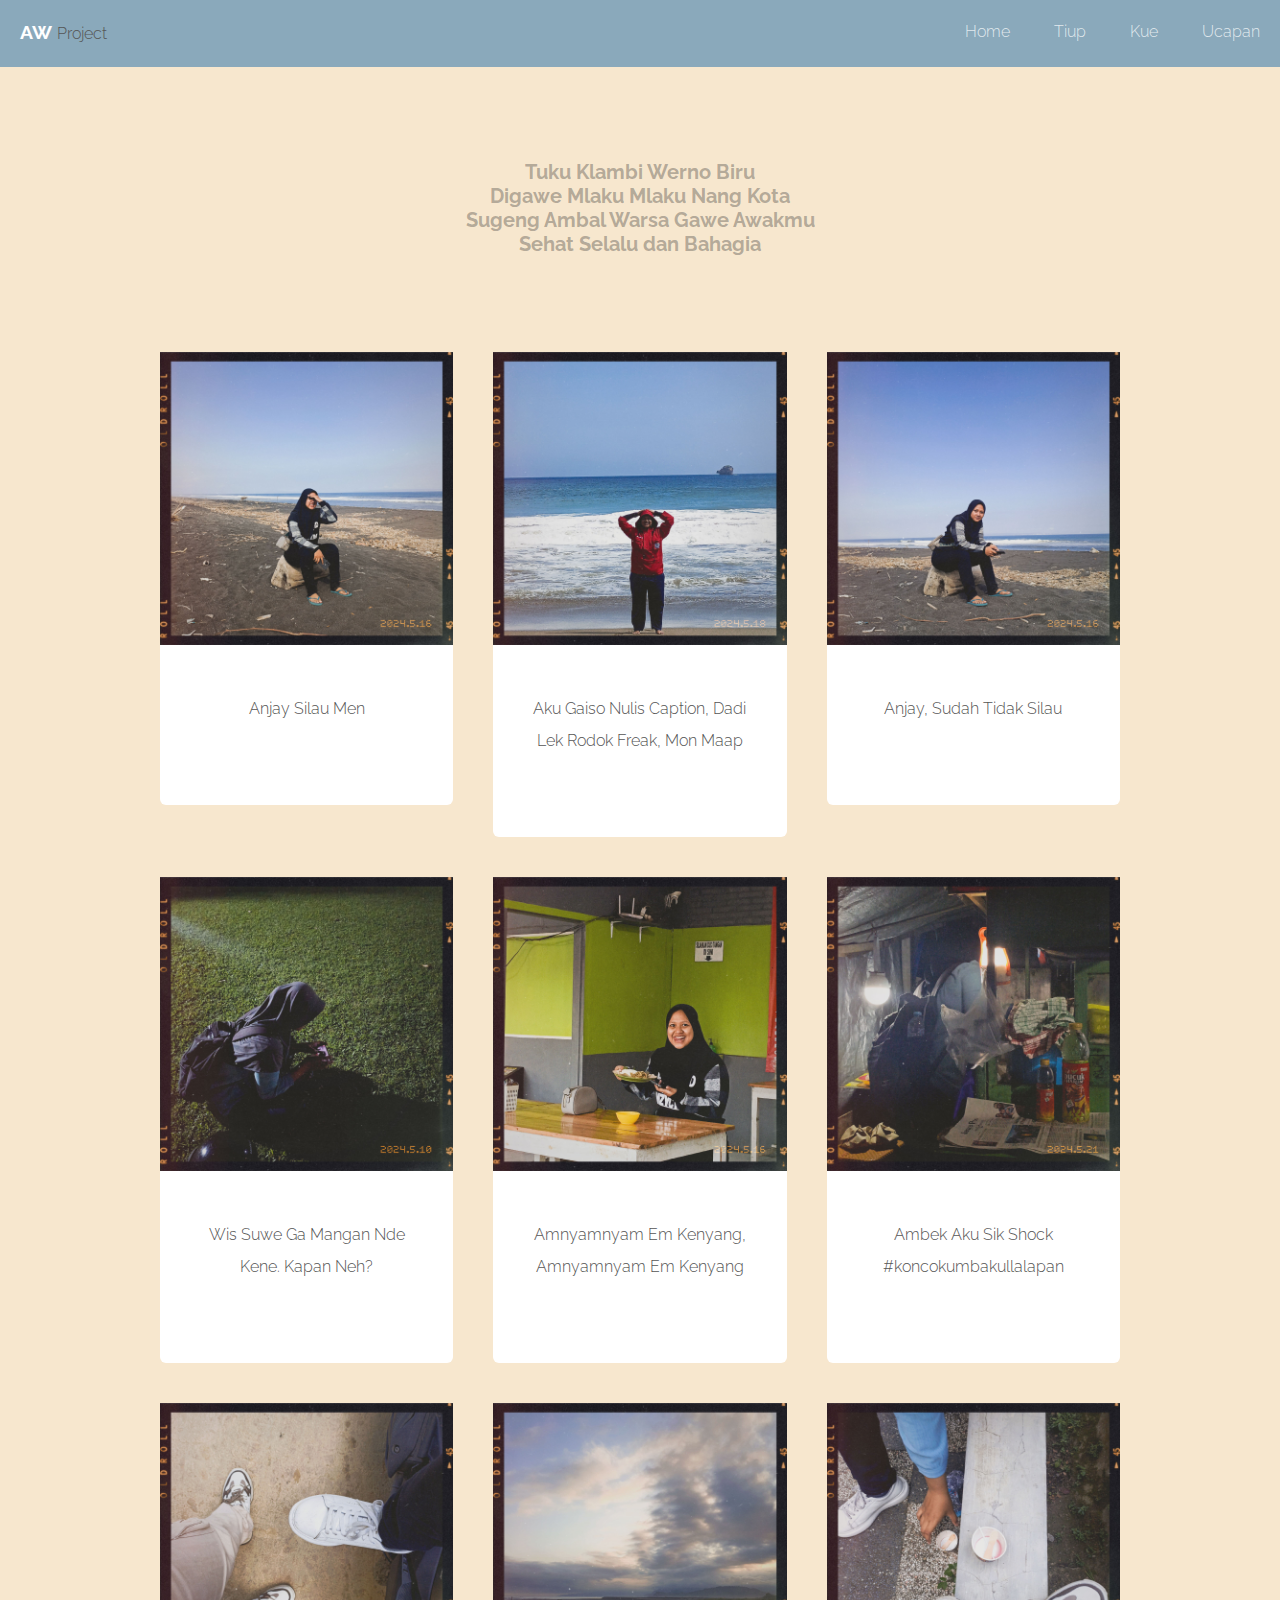
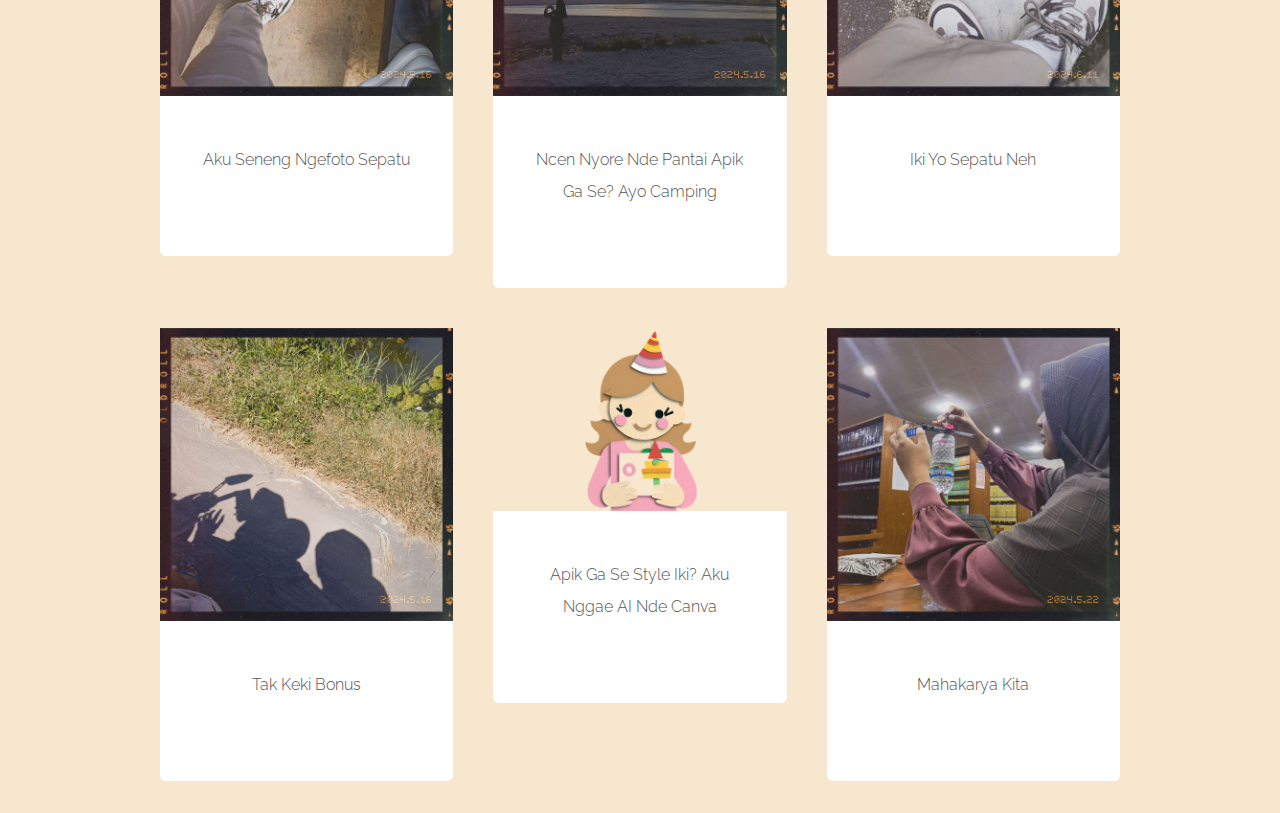
<file: phaseshift/index.html>
<!DOCTYPE HTML>

<html>
	<head>
		<title>AW Project</title>
		<meta http-equiv="content-type" content="text/html; charset=utf-8" />
		<meta name="description" content="" />
		<meta name="keywords" content="" />
		<!--[if lte IE 8]><script src="css/ie/html5shiv.js"></script><![endif]-->
		<script src="js\jquery.min.js"></script>
		<script src="js\jquery.dropotron.min.js"></script>
		<script src="js\skel.min.js"></script>
		<script src="js\skel-layers.min.js"></script>
		<script src="js\init.js"></script>
		<noscript>
			<link rel="stylesheet" href="css\skel.css" />
			<link rel="stylesheet" href="css\style.css" />
			<link rel="stylesheet" href="css\style-wide.css" />
		</noscript>
		<!--[if lte IE 8]><link rel="stylesheet" href="css/ie/v8.css" /><![endif]-->
	</head>
	<body>

		<!-- Wrapper -->
			<div class="wrapper style1">

				<!-- Header -->
					<div id="header" class="skel-panels-fixed">
						<div id="logo">
							<h1><a href="index.html">AW</a></h1>
							<span class="tag">Project</span>
						</div>
						<nav id="nav">
							<ul>
								<li class="active"><a href="index.html">Home</a></li>
								<li><a href="left-sidebar.html">Tiup</a></li>
								<li><a href="right-sidebar.html">Kue</a></li>
								<li><a href="no-sidebar.html">Ucapan</a></li>
							</ul>
						</nav>
					</div>

				<!-- Banner -->
					<div id="banner" class="container">
						<section>
							<h3>Tuku Klambi Werno Biru</h3>
							<h3>Digawe Mlaku Mlaku Nang Kota</h3>
							<h3>Sugeng Ambal Warsa Gawe Awakmu</h3>
							<h3>Sehat Selalu dan Bahagia</h3>
						</section>
					</div>

				<!-- Extra -->
					<div id="extra">
						<div class="container">
							<div class="row no-collapse-1">
								<section class="4u"> <a href="#" class="image featured"><img src="images\silau.jpg" alt=""></a>
									<div class="box">
										<p>Anjay Silau Men</p>
								</section>
								<section class="4u"> <a href="#" class="image featured"><img src="images\laut.jpg" alt=""></a>
									<div class="box">
										<p>Aku Gaiso Nulis Caption, Dadi Lek Rodok Freak, Mon Maap</p>
								</section>
								<section class="4u"> <a href="#" class="image featured"><img src="images\anjay.jpg" alt=""></a>
									<div class="box">
										<p>Anjay, Sudah Tidak Silau</p>
								</section>
							</div>
							<div class="row no-collapse-1">
								<section class="4u"> <a href="#" class="image featured"><img src="images/rektorat.jpg" alt=""></a>
									<div class="box">
										<p>Wis Suwe Ga Mangan Nde Kene. Kapan Neh?</p>
								</section>
								<section class="4u"> <a href="#" class="image featured"><img src="images/mam.jpg" alt=""></a>
									<div class="box">
										<p>Amnyamnyam Em Kenyang, Amnyamnyam Em Kenyang</p>
								</section>
								<section class="4u"> <a href="#" class="image featured"><img src="images\nggoreng.jpg" alt=""></a>
									<div class="box">
										<p>Ambek Aku Sik Shock #koncokumbakullalapan</p>
								</section>
							</div>
							<div class="row no-collapse-1">
								<section class="4u"> <a href="#" class="image featured"><img src="images\sikilneh.jpg" alt=""></a>
									<div class="box">
										<p>Aku Seneng Ngefoto Sepatu</p>
								</section>
								<section class="4u"> <a href="#" class="image featured"><img src="images\sun.jpg" alt=""></a>
									<div class="box">
										<p>Ncen Nyore Nde Pantai Apik Ga Se? Ayo Camping</p>
								</section>
								<section class="4u"> <a href="#" class="image featured"><img src="images\sikil.jpg" alt=""></a>
									<div class="box">
										<p>Iki Yo Sepatu Neh</p>
								</section>
							</div>
							<div class="row no-collapse-1">
								<section class="4u"> <a href="#" class="image featured"><img src="images\sepeda.jpg" alt=""></a>
									<div class="box">
										<p>Tak Keki Bonus</p>
								</section>
								<section class="4u"> <a href="#" class="image featured"><img src="images\Login.png" alt=""></a>
									<div class="box">
										<p>Apik Ga Se Style Iki? Aku Nggae AI Nde Canva</p>
								</section>
								<section class="4u"> <a href="#" class="image featured"><img src="images\perpus.jpg" alt=""></a>
									<div class="box">
										<p>Mahakarya Kita</p>
								</section>
							</div>
						</div>
					</div>
	</div>

	</body>
</html>
</file>
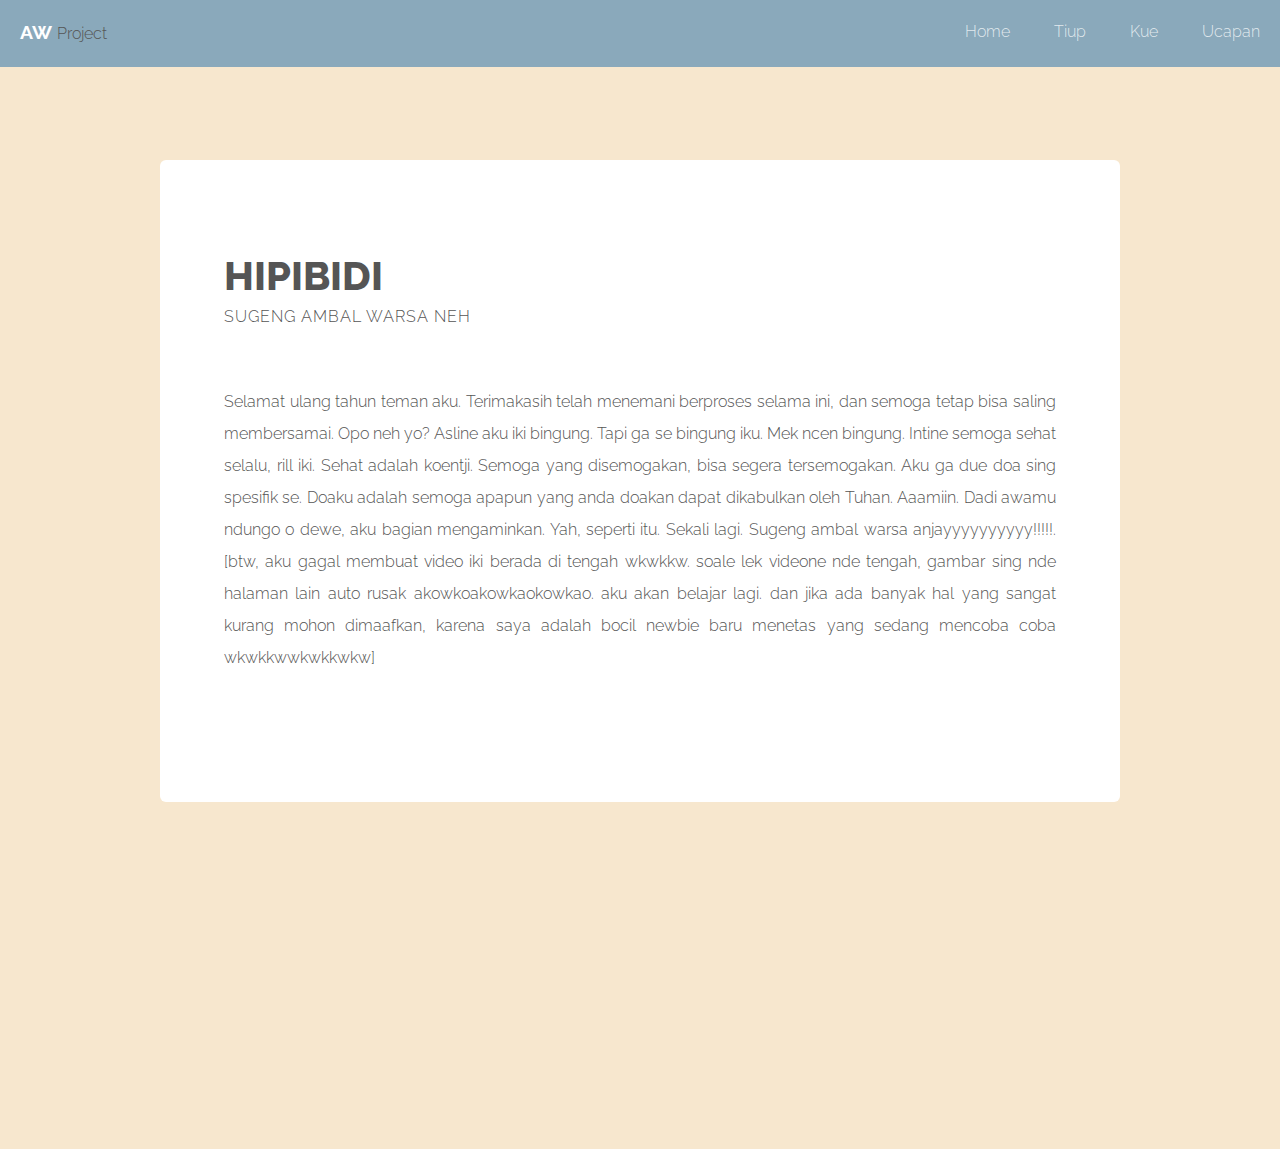
<file: phaseshift/no-sidebar.html>
<!DOCTYPE HTML>

<html>
	<head>
		<title>Ucapan</title>
		<meta http-equiv="content-type" content="text/html; charset=utf-8" />
		<meta name="description" content="" />
		<meta name="keywords" content="" />
		<!--[if lte IE 8]><script src="css/ie/html5shiv.js"></script><![endif]-->
		<script src="js/jquery.min.js"></script>
		<script src="js/jquery.dropotron.min.js"></script>
		<script src="js/skel.min.js"></script>
		<script src="js/skel-layers.min.js"></script>
		<script src="js/init.js"></script>
		<noscript>
			<link rel="stylesheet" href="css/skel.css" />
			<link rel="stylesheet" href="css/style.css" />
			<link rel="stylesheet" href="css/style-wide.css" />
		</noscript>
		<!--[if lte IE 8]><link rel="stylesheet" href="css/ie/v8.css" /><![endif]-->
	</head>
	<body>

		<!-- Wrapper -->
			<div class="wrapper style1">

				<!-- Header -->
					<div id="header" class="skel-panels-fixed">
						<div id="logo">
							<h1><a href="index.html">AW</a></h1>
							<span class="tag">Project</span>
						</div>
						<nav id="nav">
							<ul>
								<li class="active"><a href="index.html">Home</a></li>
								<li><a href="left-sidebar.html">Tiup</a></li>
								<li><a href="right-sidebar.html">Kue</a></li>
								<li><a href="no-sidebar.html">Ucapan</a></li>
							</ul>
						</nav>
					</div>
				<!-- Header -->

				<!-- Page -->
					<div id="page" class="container">
						<section>
							<header class="major">
								<h2>HIPIBIDI</h2>
								<span class="byline">Sugeng Ambal Warsa Neh</span>
							</header>
							<p>Selamat ulang tahun teman aku. Terimakasih telah menemani berproses selama ini, dan semoga tetap bisa saling membersamai.
								Opo neh yo? Asline aku iki bingung. Tapi ga se bingung iku. Mek ncen bingung.
								Intine semoga sehat selalu, rill iki. Sehat adalah koentji. Semoga yang disemogakan, bisa segera tersemogakan.
								Aku ga due doa sing spesifik se. Doaku adalah semoga apapun yang anda doakan dapat dikabulkan oleh Tuhan. Aaamiin.
								Dadi awamu ndungo o dewe, aku bagian mengaminkan. Yah, seperti itu. Sekali lagi. Sugeng ambal warsa anjayyyyyyyyyy!!!!!. 
								[btw, aku gagal membuat video iki berada di tengah wkwkkw. soale lek videone nde tengah, gambar sing nde halaman lain 
								auto rusak akowkoakowkaokowkao. aku akan belajar lagi. dan jika ada banyak hal yang sangat kurang mohon dimaafkan,
								karena saya adalah bocil newbie baru menetas yang sedang mencoba coba wkwkkwwkwkkwkw]
							</p>
						</section>
					</div>
					
					<div class="row no-collapse-1">
						<iframe width="560" height="315" src="https://www.youtube.com/embed/YdUvkc44vVA" title="YouTube video player" frameborder="0" allow="accelerometer; autoplay; clipboard-write; encrypted-media; gyroscope; picture-in-picture; web-share" allowfullscreen></iframe>
						</section>
					</div>

				<!-- /Page -->
	</div>

	</body>
</html>
</file>
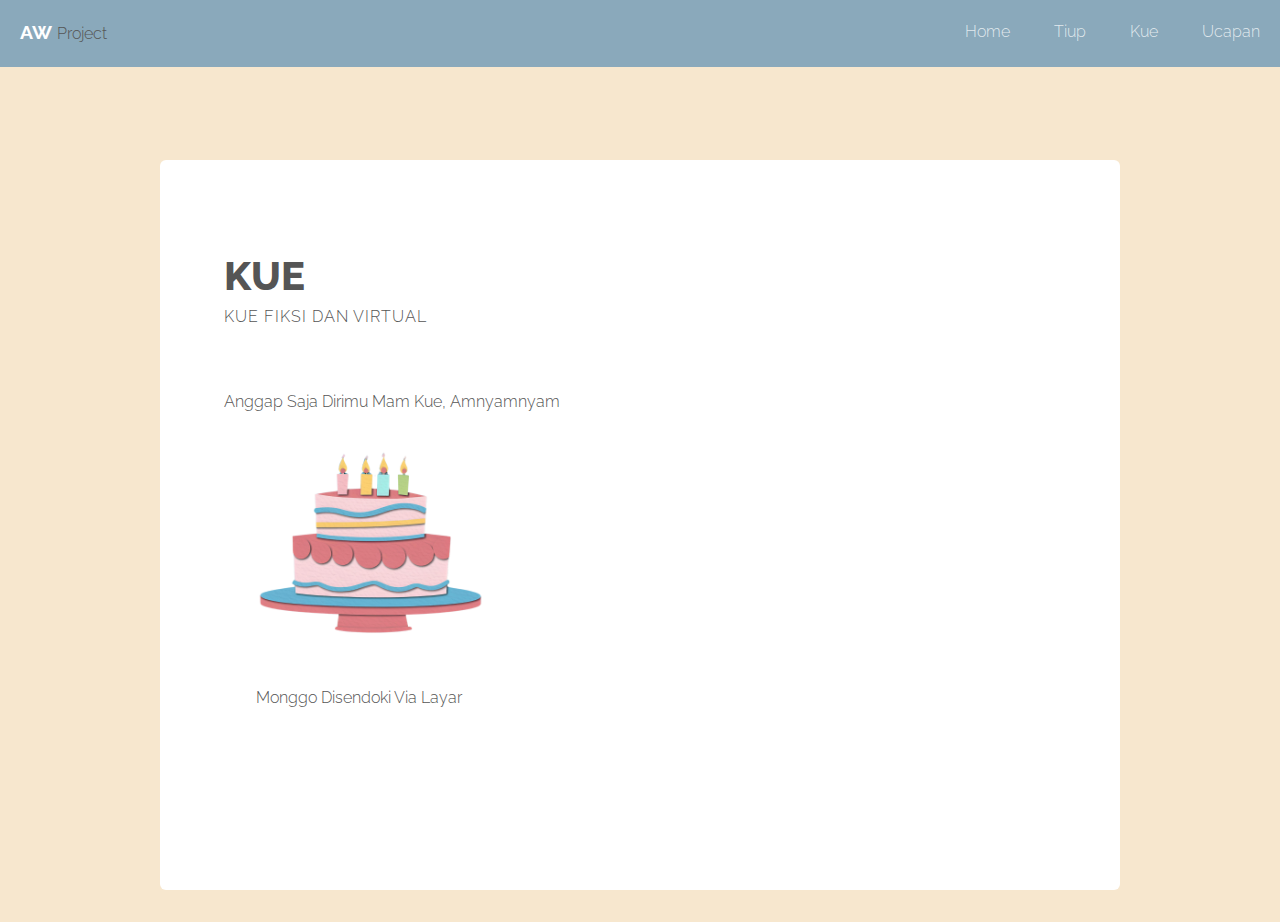
<file: phaseshift/right-sidebar.html>
<!DOCTYPE HTML>

<html>
	<head>
		<title>Kue</title>
		<meta http-equiv="content-type" content="text/html; charset=utf-8" />
		<meta name="description" content="" />
		<meta name="keywords" content="" />
		<!--[if lte IE 8]><script src="css/ie/html5shiv.js"></script><![endif]-->
		<script src="js/jquery.min.js"></script>
		<script src="js/jquery.dropotron.min.js"></script>
		<script src="js/skel.min.js"></script>
		<script src="js/skel-layers.min.js"></script>
		<script src="js/init.js"></script>
		<noscript>
			<link rel="stylesheet" href="css/skel.css" />
			<link rel="stylesheet" href="css/style.css" />
			<link rel="stylesheet" href="css/style-wide.css" />
		</noscript>
		<!--[if lte IE 8]><link rel="stylesheet" href="css/ie/v8.css" /><![endif]-->
	</head>
	<body>

		<!-- Wrapper -->
			<div class="wrapper style1">

				<!-- Header -->
					<div id="header" class="skel-panels-fixed">
						<div id="logo">
							<h1><a href="index.html">AW</a></h1>
							<span class="tag">Project</span>
						</div>
						<nav id="nav">
							<ul>
								<li class="active"><a href="index.html">Home</a></li>
								<li><a href="left-sidebar.html">Tiup</a></li>
								<li><a href="right-sidebar.html">Kue</a></li>
								<li><a href="no-sidebar.html">Ucapan</a></li>
							</ul>
						</nav>
					</div>
				<!-- Header -->

				<!-- Page -->
					<div id="page" class="container">
						<div class="row">
						
							<!-- Content -->
							<div id="content" class="8u skel-cell-important">
								<section>
									<header class="major">
										<h2>Kue</h2>
										<span class="byline">Kue Fiksi dan Virtual</span>
									</header>
									<p>Anggap Saja Dirimu Mam Kue, Amnyamnyam</p>
								</section>
							</div>
							
							<div id="extra">
								<div class="container">
									<div class="row no-collapse-1">
										<section class="4u"> <a href="#" class="image featured"><img src="images\Kue.png" alt=""></a>
											<div class="box">
												<p>Monggo Disendoki Via Layar</p>
										</section>
									</div>
								</div>
							</div>
						</div>
					</div>
				<!-- /Page -->
	</div>

	</body>
</html>
</file>
<file: phaseshift/css/ie/v8.css>
/*
	Phase Shift by TEMPLATED
	templated.co @templatedco
	Released for free under the Creative Commons Attribution 3.0 license (templated.co/license)
*/

/* Wrapper */

	.wrapper.style1 {
		-ms-behavior: url("css/ie/backgroundsize.min.htc");
	}
</file>
<file: phaseshift/css/style-wide.css>
/*
	Phase Shift by TEMPLATED
	templated.co @templatedco
	Released for free under the Creative Commons Attribution 3.0 license (templated.co/license)
*/

/* Basic */

	body, input, select, textarea {
		font-size: 12pt;
		line-height: 1.5em;
	}
</file>
<file: phaseshift/css/skel.css>
/* Resets (http://meyerweb.com/eric/tools/css/reset/ | v2.0 | 20110126 | License: none (public domain)) */

	html,body,div,span,applet,object,iframe,h1,h2,h3,h4,h5,h6,p,blockquote,pre,a,abbr,acronym,address,big,cite,code,del,dfn,em,img,ins,kbd,q,s,samp,small,strike,strong,sub,sup,tt,var,b,u,i,center,dl,dt,dd,ol,ul,li,fieldset,form,label,legend,table,caption,tbody,tfoot,thead,tr,th,td,article,aside,canvas,details,embed,figure,figcaption,footer,header,hgroup,menu,nav,output,ruby,section,summary,time,mark,audio,video{margin:0;padding:0;border:0;font-size:100%;font:inherit;vertical-align:baseline;}article,aside,details,figcaption,figure,footer,header,hgroup,menu,nav,section{display:block;}body{line-height:1;}ol,ul{list-style:none;}blockquote,q{quotes:none;}blockquote:before,blockquote:after,q:before,q:after{content:'';content:none;}table{border-collapse:collapse;border-spacing:0;}body{-webkit-text-size-adjust:none}

/* Box Model */

	*, *:before, *:after {
		-moz-box-sizing: border-box;
		-webkit-box-sizing: border-box;
		box-sizing: border-box;
	}

/* Container */

	body {
		/* min-width: (containers) */
		min-width: 1200px;
	}

	.container {
		margin-left: auto;
		margin-right: auto;
		
		/* width: (containers) */
		width: 1200px;
	}

	/* Modifiers */
	
		.container.small {
			/* width: (containers) * 0.75; */
			width: 900px;
		}

		.container.big {
			width: 100%;

			/* max-width: (containers) * 1.25; */
			max-width: 1500px;

			/* min-width: (containers); */
			min-width: 1200px;
		}

/* Grid */

	.\31 2u { width: 100% }
	.\31 1u { width: 91.6666666667% }
	.\31 0u { width: 83.3333333333% }
	.\39 u { width: 75% }
	.\38 u { width: 66.6666666667% }
	.\37 u { width: 58.3333333333% }
	.\36 u { width: 50% }
	.\35 u { width: 41.6666666667% }
	.\34 u { width: 33.3333333333% }
	.\33 u { width: 25% }
	.\32 u { width: 16.6666666667% }
	.\31 u { width: 8.3333333333% }
	.\-11u { margin-left: 91.6666666667% }
	.\-10u { margin-left: 83.3333333333% }
	.\-9u { margin-left: 75% }
	.\-8u { margin-left: 66.6666666667% }
	.\-7u { margin-left: 58.3333333333% }
	.\-6u { margin-left: 50% }
	.\-5u { margin-left: 41.6666666667% }
	.\-4u { margin-left: 33.3333333333% }
	.\-3u { margin-left: 25% }
	.\-2u { margin-left: 16.6666666667% }
	.\-1u { margin-left: 8.3333333333% }

	/* Rows */

		.row > * {
			float: left;
		}

		.row:after {
			content: '';
			display: block;
			clear: both;
			height: 0;
		}

		.row:first-child > * {
			padding-top: 0 !important;
		}

		/* Normal */

			.row > * {
				/* padding-left: (gutters) */
				padding-left: 40px;
			}

			.row + .row > * {
				/* padding: (gutters) 0 0 (gutters) */
				padding: 40px 0 0 40px;
			}

			.row {
				/* margin-left: -(gutters) */
				margin-left: -40px;
			}

		/* Flush */

			.row.flush > * {
				padding-left: 0;
			}

			.row + .row.flush > * {
				padding: 0;
			}

			.row.flush {
				margin-left: 0;
			}

		/* Quarter */

			.row.quarter > * {
				/* padding-left: (gutters * 0.25) */
				padding-left: 10px;
			}

			.row + .row.quarter > * {
				/* padding: (gutters * 0.25) 0 0 (gutters * 0.25) */
				padding: 10px 0 0 10px;
			}

			.row.quarter {
				/* margin-left: -(gutters * 0.25) */
				margin-left: -10px;
			}

		/* Half */

			.row.half > * {
				/* padding-left: (gutters * 0.5) */
				padding-left: 20px;
			}

			.row + .row.half > * {
				/* padding: (gutters * 0.5) 0 0 (gutters * 0.5) */
				padding: 20px 0 0 20px;
			}

			.row.half {
				/* margin-left: -(gutters * 0.5) */
				margin-left: -20px;
			}

		/* One and (a) Half */

			.row.oneandhalf > * {
				/* padding-left: (gutters * 1.5) */
				padding-left: 60px;
			}

			.row + .row.oneandhalf > * {
				/* padding: (gutters * 1.5) 0 0 (gutters * 1.5) */
				padding: 60px 0 0 60px;
			}

			.row.oneandhalf {
				/* margin-left: -(gutters * 1.5) */
				margin-left: -60px;
			}

		/* Double */

			.row.double > * {
				/* padding-left: (gutters * 2) */
				padding-left: 80px;
			}

			.row + .row.double > * {
				/* padding: (gutters * 2) 0 0 (gutters * 2) */
				padding: 80px 0 0 80px;
			}

			.row.double {
				/* margin-left: -(gutters * 2) */
				margin-left: -80px;
			}
</file>
<file: phaseshift/css/style.css>
@import url("font-awesome.min.css");
@import url("//fonts.googleapis.com/css?family=Raleway:100,200,300,500,600,700,800,900");

/*
	Phase Shift by TEMPLATED
	templated.co @templatedco
	Released for free under the Creative Commons Attribution 3.0 license (templated.co/license)
*/

/* Basic */

	body {
		background: #f7e7ce;
	}

	body, span, input, select, textarea {
		color: #555555;
		font-family: 'Raleway', sans-serif;
		font-size: 12pt;
		font-weight: 300;
		line-height: 1.65em;
	}

	a {
		color: #d84780;
		text-decoration: underline;
	}

	strong, b {
		font-weight: 700;
	}

	em, i {
		font-style: italic;
	}

	p, ul, ol, dl, table, blockquote {
		margin: 0 0 2em 0;
	}

	p {
		line-height: 2em;
	}

	h1, h2, h3, h4, h5, h6 {
		margin: 0;
		padding: 0;
		color: inherit;
		font-family: 'Raleway', sans-serif;
		font-weight: 700;
	}

		h1 a, h2 a, h3 a, h4 a, h5 a, h6 a {
			color: inherit;
			text-decoration: none;
		}

	h2 {
		font-size: 1.5em;
	}

	h3 {
		font-size: 1.25em;
	}

	sub {
		font-size: 0.8em;
		position: relative;
		top: 0.5em;
	}

	sup {
		font-size: 0.8em;
		position: relative;
		top: -0.5em;
	}

	hr {
		border-top: solid 1px #888888;
		border: 0;
		margin-bottom: 1.5em;
	}

	blockquote {
		border-left: solid 0.5em #888888;
		font-style: italic;
		padding: 1em 0 1em 2em;
	}

	section.special, article.special {
		text-align: center;
	}

	header.major {
		padding-bottom: 3em;
		text-transform: uppercase;
	}

		header.major h2 {
			margin: 0;
			padding: 0;
			line-height: 1em;
			font-weight: 800;
			font-size: 2.8em;
		}

		header.major .byline {
			display: block;
			margin: 0.50em 0 0 0;
			padding: 0 0 0.5em 0;
			letter-spacing: 1px;
			font-size: 1.3em;
			font-weight: 300;
		}

	footer > :last-child {
		margin-bottom: 0;
	}

	footer.major {
		padding-top: 3em;
	}

/* Form */

	form {
		width: 70%;
		margin: 0em auto;
	}

	input[type="text"],
	input[type="password"],
	input[type="email"],
	textarea {
		-moz-appearance: none;
		-webkit-appearance: none;
		-o-appearance: none;
		-ms-appearance: none;
		appearance: none;
		background: white;
		color: #555555;
		border: none;
		display: block;
		outline: 0;
		padding: 1em 1em;
		text-decoration: none;
		width: 100%;
		border-radius: 6px;
	}

		input[type="text"]:focus,
		input[type="password"]:focus,
		input[type="email"]:focus,
		textarea:focus {
			border-color: #d84780;
		}

	textarea {
		min-height: 14em;
	}

	input[type="text"],
	input[type="password"],
	input[type="email"] {
		line-height: 1em;
	}

	::-webkit-input-placeholder {
		color: inherit;
		opacity: 0.5;
		position: relative;
		top: 3px;
	}

	:-moz-placeholder {
		color: inherit;
		opacity: 0.5;
	}

	::-moz-placeholder {
		color: inherit;
		opacity: 0.5;
	}

	:-ms-input-placeholder {
		color: inherit;
		opacity: 0.5;
	}

	.formerize-placeholder {
		color: rgba(85, 85, 85, 0.5) !important;
	}

/* Image */

	.image {
		border: 0;
		position: relative;
	}

		.image.fit {
			display: block;
		}

			.image.fit img {
				display: block;
				width: 100%;
			}

		.image.feature {
			display: block;
			margin: 0 0 2em 0;
		}

			.image.feature img {
				display: block;
				width: 100%;
			}

		.image.featured {
			position: static;
			display: block;
			margin: 0;
		}

			.image.featured img {
				display: block;
				width: 100%;
			}

/* Icon */

	.icon {
		position: relative;
	}

		.icon:before {
			content: "";
			-moz-osx-font-smoothing: grayscale;
			-webkit-font-smoothing: antialiased;
			font-family: FontAwesome;
			font-style: normal;
			font-weight: normal;
			text-transform: none !important;
		}

		.icon > .label {
			display: none;
		}

/* Lists */

	ol.default {
		list-style: decimal;
		padding-left: 1.25em;
	}

		ol.default li {
			padding-left: 0.25em;
		}

	ul.default {
		margin: 0em 0em 2em 0em;
		padding: 0em 0em 1.5em 0em;
		list-style: none;
	}

		ul.default li {
			padding: 0.60em 0em;
			font-size: 0.90em;
			border-top: 1px solid;
			border-color: rgba(0, 0, 0, 0.1);
		}

		ul.default li:first-child {
			border-top: none;
		}

	ul.icons {
		cursor: default;
		text-align: center;
	}

		ul.icons li {
			display: inline-block;
			padding: 0em 0.20em;
		}

			ul.icons li:first-child {
				padding-left: 0;
			}

			ul.icons li span {
				display: none;
			}

			ul.icons li a {
				display: inline-block;
				color: #828282;
				width: 30px;
				height: 30px;
				text-align: center;
			}

				ul.icons li a:before {
					display: inline-block;
					border: 1px solid #828282;
					width: 2em;
					height: 2em;
					line-height: 2em;
					font-size: 1em;
					color: #828282;
					border-radius: 100%;
					text-align: center;
				}

	ul.actions {
		cursor: default;
	}

		ul.actions:last-child {
			margin-bottom: 0;
		}

		ul.actions li {
			display: inline-block;
			padding: 0 0 0 1.5em;
		}

			ul.actions li:first-child {
				padding: 0;
			}

		ul.actions.vertical li {
			display: block;
			padding: 1.5em 0 0 0;
		}

			ul.actions.vertical li:first-child {
				padding: 0;
			}

	ul.style {
		padding-top: 3em;
	}

		ul.style li {
			position: relative;
			padding: 3em 0em 3em 6em;
			border-top: solid 1px rgba(255, 255, 255, 0.2);
		}

		ul.style > :first-child {
			border-top: none;
		}

		ul.style li:before {
			position: absolute;
			left: 0;
			top: 1em;
			display: block;
			background: none;
			color: #FFF;
			width: 56px;
			height: 56px;
			text-align: center;
			font-size: 3em;
			border-radius: 6px;
		}

		ul.style h3 {
			margin-bottom: 0.80em;
			text-transform: uppercase;
			font-weight: 800;
			font-size: 2em;
			color: #FFF;
		}

		ul.style span {
			line-height: 180%;
			color: #FFF;
		}

/* Tables */

	table {
		width: 100%;
	}

		table.default {
			width: 100%;
		}

			table.default tbody tr {
				border-bottom: solid 1px #888888;
			}

			table.default td {
				padding: 0.5em 1em 0.5em 1em;
			}

			table.default th {
				font-weight: 700;
				padding: 0.5em 1em 0.5em 1em;
				text-align: left;
			}

			table.default thead {
				background: #555555;
				color: #fff;
			}

/* Button */

	input[type="submit"],
	input[type="reset"],
	input[type="button"],
	.button {
		-moz-appearance: none;
		-webkit-appearance: none;
		-o-appearance: none;
		-ms-appearance: none;
		appearance: none;
		-moz-transition: background-color 0.35s ease-in-out;
		-webkit-transition: background-color 0.35s ease-in-out;
		-o-transition: background-color 0.35s ease-in-out;
		-ms-transition: background-color 0.35s ease-in-out;
		transition: background-color 0.35s ease-in-out;
		background: #d84780;
		border-radius: 6px;
		border: 0;
		color: white;
		cursor: pointer;
		display: inline-block;
		padding: 0.75em 1.5em;
		text-align: center;
		text-decoration: none;
		text-transform: uppercase;
		display: inline-block;
		font-size: 1.2em;
		font-weight: 600;
		color: #FFF !important;
	}

		input[type="submit"]:hover,
		input[type="reset"]:hover,
		input[type="button"]:hover,
		.button:hover {
			background: #e1719d;
		}

		input[type="submit"].alt,
		input[type="reset"].alt,
		input[type="button"].alt,
		.button.alt {
			border: 1px solid #FFF;
			color: #0f1116;
		}

		input[type="submit"].fit,
		input[type="reset"].fit,
		input[type="button"].fit,
		.button.fit {
			width: 100%;
		}

		input[type="submit"].small,
		input[type="reset"].small,
		input[type="button"].small,
		.button.small {
			font-size: 0.8em;
		}

		input[type="submit"].medium,
		input[type="reset"].medium,
		input[type="button"].medium,
		.button.medium {
			padding: 0.80em 2em;
			font-size: 1.6em;
		}

/* Wrapper */

	.wrapper.style1 {
		padding-top: 10em;
		padding-bottom: 2em;
		background: #f7e7ce;
		background-size: cover;
		background-attachment: fixed;
		-webkit-backface-visibility: hidden;
		-webkit-transform: translateZ(0);
	}

	.wrapper.style2 {
		padding: 6em 0;
		background: #d84780;
		color: white;
	}

/* Header */

	#header {
		position: fixed;
		top: 0;
		left: 0;
		width: 100%;
		background: #8aa9bb;
		color: #fff;
		padding: 1.25em 1.25em 1.25em 1.25em;
		z-index: 100;
	}

/* Logo */

	#logo {
		font-size: 1.2em;
		cursor: default;
	}

	#logo h1 {
		display: inline-block;
		text-transform: uppercase;
	}

/* Navigation */

	#nav {
		position: absolute;
		right: 0;
		top: 0;
		cursor: default;
	}

	#nav ul li {
		display: inline-block;
		padding: 1.25em 1.25em;
	}

	#nav ul li a {
		-moz-transition: color 0.35s ease-in-out;
		-webkit-transition: color 0.35s ease-in-out;
		-o-transition: color 0.35s ease-in-out;
		-ms-transition: color 0.35s ease-in-out;
		transition: color 0.35s ease-in-out;
		display: inline-block;
		color: #ddd;
		color: rgba(255, 255, 255, 0.75);
		text-decoration: none;
	}

	#nav ul li a:hover {
		color: #fff;
	}

/* Banner */

	#banner {
		text-align: center;
		color: #fff;
		padding: 0em 4em;
		margin-bottom: 6em;
	}

		#banner p {
			font-size: 1.75em;
			line-height: 1.75em;
		}

	#banner strong,
	#banner a {
		color: inherit;
	}

	#banner h3 {
		color: #25252555; 
	  }

/* Main */

/* Footer */

	#footer {
		text-align: center;
	}

		#footer .major h2,
		#footer .major .byline {
			color: #FFF !important;
		}

/* Page */

	#page {
		position: relative;
		background: #FFF;
		padding: 6em 4em 6em 4em;
		border-radius: 6px;
	}

/* Sidebar */

	#sidebar .major {
		padding-bottom: 2em;
	}

		#sidebar .major h2 {
			font-size: 1.8em;
		}

/* Copyright */

	#copyright {
		color: #ddd;
		color: rgba(255, 255, 255, 0.2) !important;
		text-align: center;
		display: block;
		padding: 3em 0em;
	}

		#copyright a {
			text-decoration: none;
			color: #ddd;
			color: rgba(255, 255, 255, 0.4) !important;
		}

/* Box */

	.box {
		padding: 3em 2em;
		background: #FFF;
		text-align: center;
		border-radius: 0px 0px 6px 6px;
	}
	  
	  .row video {
		max-width: 50%;          /* Batasi lebar video agar tidak melebihi container */
		
	  }

	  #page p {
		text-align: justify; 
	  }

	  #content p { text-align: justify; }
</file>
